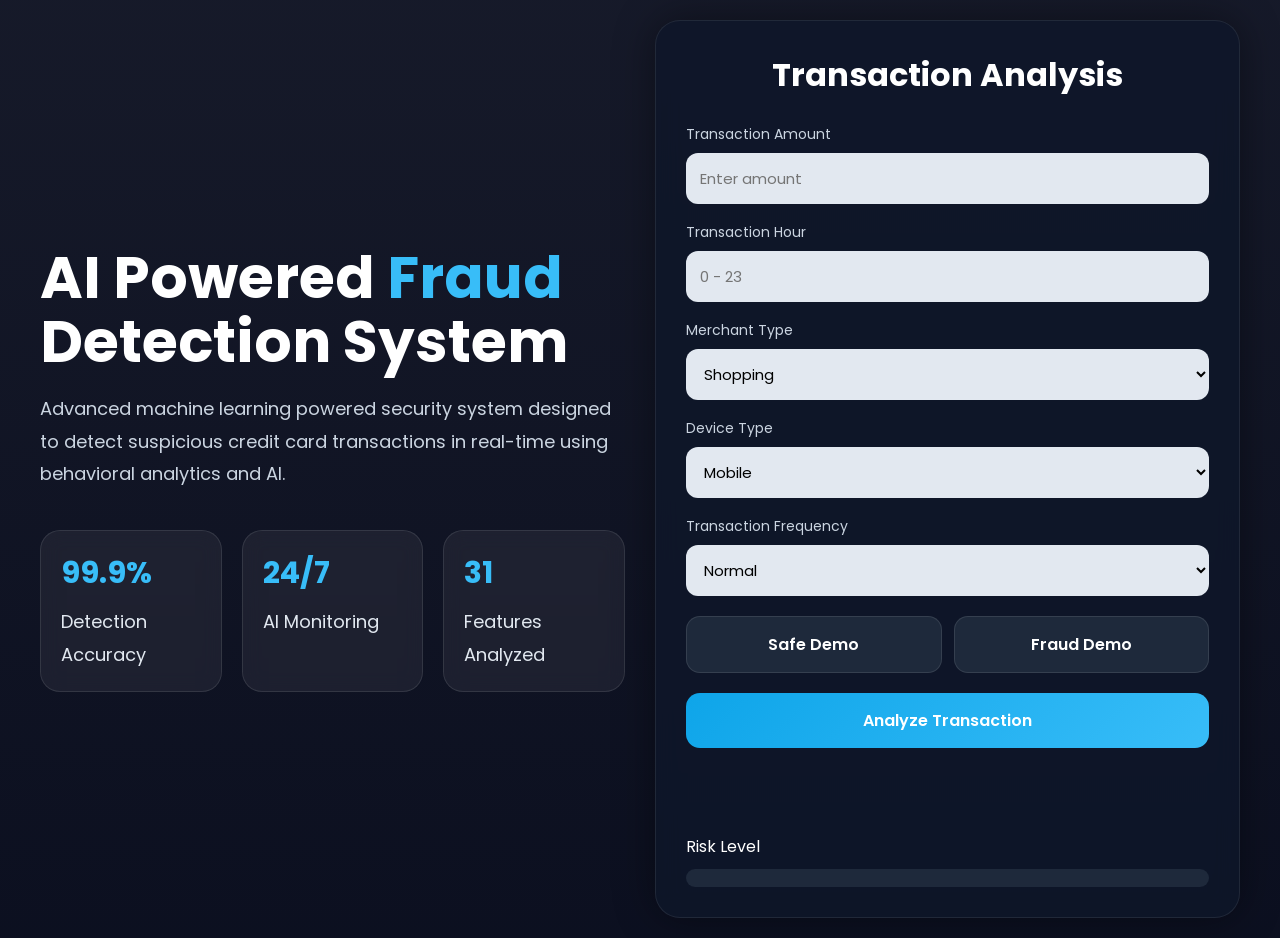
<file: templates/index.html>
<!DOCTYPE html>
<html lang="en">

<head>
  <meta charset="UTF-8">
  <meta name="viewport" content="width=device-width, initial-scale=1.0">

  <title>AI Credit Card Fraud Detection</title>

  <link rel="preconnect" href="https://fonts.googleapis.com">
  <link href="https://fonts.googleapis.com/css2?family=Poppins:wght@300;400;500;600;700&display=swap" rel="stylesheet">

  <style>

    *{
      margin:0;
      padding:0;
      box-sizing:border-box;
      font-family:'Poppins',sans-serif;
    }

    body{

      background:
      linear-gradient(rgba(2,6,23,0.92), rgba(2,6,23,0.96)),
      url('https://images.unsplash.com/photo-1550751827-4bd374c3f58b?q=80&w=2070');

      background-size:cover;
      background-position:center;

      min-height:100vh;

      display:flex;
      justify-content:center;
      align-items:center;

      padding:20px;
    }

    .container{

      width:100%;
      max-width:1200px;

      display:grid;
      grid-template-columns:1fr 1fr;

      gap:30px;
    }

    .left-panel{

      color:white;

      display:flex;
      flex-direction:column;
      justify-content:center;
    }

    .left-panel h1{

      font-size:58px;
      line-height:1.1;
      margin-bottom:20px;
    }

    .left-panel span{
      color:#38bdf8;
    }

    .left-panel p{

      color:#cbd5e1;
      line-height:1.8;
      font-size:18px;
    }

    .stats{

      display:flex;
      gap:20px;
      margin-top:40px;
    }

    .stat-box{

      flex:1;

      background:rgba(255,255,255,0.06);

      border:1px solid rgba(255,255,255,0.1);

      backdrop-filter:blur(10px);

      border-radius:20px;

      padding:20px;
    }

    .stat-box h2{

      color:#38bdf8;
      font-size:30px;
    }

    .stat-box p{

      margin-top:10px;
      color:#e2e8f0;
    }

    .card{

      background:rgba(15,23,42,0.85);

      border:1px solid rgba(255,255,255,0.08);

      backdrop-filter:blur(12px);

      border-radius:25px;

      padding:30px;

      box-shadow:0 0 40px rgba(0,0,0,0.4);
    }

    .card h2{

      color:white;

      text-align:center;

      margin-bottom:25px;

      font-size:32px;
    }

    .input-group{

      margin-bottom:18px;
    }

    label{

      display:block;

      margin-bottom:8px;

      color:#cbd5e1;

      font-size:14px;
    }

    input,select{

      width:100%;

      padding:14px;

      border:none;

      border-radius:12px;

      background:#e2e8f0;

      font-size:15px;

      outline:none;
    }

    input:focus,
    select:focus{

      box-shadow:0 0 12px #38bdf8;
    }

    .btn-group{

      display:flex;
      gap:12px;
      margin-top:20px;
    }

    button{

      flex:1;

      padding:15px;

      border:none;

      border-radius:14px;

      cursor:pointer;

      font-size:16px;

      font-weight:600;

      transition:0.3s;
    }

    .primary-btn{

      background:linear-gradient(135deg,#0ea5e9,#38bdf8);

      color:white;
    }

    .demo-btn{

      background:#1e293b;
      color:white;
      border:1px solid rgba(255,255,255,0.1);
    }

    button:hover{

      transform:translateY(-2px);
    }

    #result{

      margin-top:25px;

      padding:18px;

      border-radius:16px;

      text-align:center;

      font-size:22px;

      font-weight:600;
    }

    .safe{

      background:rgba(34,197,94,0.15);

      color:#22c55e;

      border:1px solid #22c55e;
    }

    .fraud{

      background:rgba(239,68,68,0.15);

      color:#ef4444;

      border:1px solid #ef4444;
    }

    .risk-container{

      margin-top:25px;
    }

    .risk-label{

      color:white;

      margin-bottom:10px;
    }

    .risk-meter{

      width:100%;

      height:18px;

      background:#1e293b;

      border-radius:20px;

      overflow:hidden;
    }

    #risk-bar{

      height:100%;
      width:0%;
      transition:0.5s;
    }

    @media(max-width:950px){

      .container{
        grid-template-columns:1fr;
      }

      .left-panel{
        text-align:center;
      }

      .left-panel h1{
        font-size:42px;
      }

      .stats{
        flex-direction:column;
      }
    }

  </style>
</head>

<body>

<div class="container">

  <div class="left-panel">

    <h1>
      AI Powered <span>Fraud</span><br>
      Detection System
    </h1>

    <p>
      Advanced machine learning powered security system
      designed to detect suspicious credit card transactions
      in real-time using behavioral analytics and AI.
    </p>

    <div class="stats">

      <div class="stat-box">
        <h2>99.9%</h2>
        <p>Detection Accuracy</p>
      </div>

      <div class="stat-box">
        <h2>24/7</h2>
        <p>AI Monitoring</p>
      </div>

      <div class="stat-box">
        <h2>31</h2>
        <p>Features Analyzed</p>
      </div>

    </div>

  </div>

  <div class="card">

    <h2>Transaction Analysis</h2>

    <div class="input-group">
      <label>Transaction Amount</label>
      <input type="number" id="amount" placeholder="Enter amount">
    </div>

    <div class="input-group">
      <label>Transaction Hour</label>
      <input type="number" id="hour" placeholder="0 - 23">
    </div>

    <div class="input-group">
      <label>Merchant Type</label>

      <select id="merchant">
        <option>Shopping</option>
        <option>Travel</option>
        <option>Food</option>
        <option>Electronics</option>
      </select>
    </div>

    <div class="input-group">
      <label>Device Type</label>

      <select id="device">
        <option>Mobile</option>
        <option>Laptop</option>
        <option>ATM</option>
      </select>
    </div>

    <div class="input-group">
      <label>Transaction Frequency</label>

      <select id="frequency">
        <option>Normal</option>
        <option>Unusual</option>
      </select>
    </div>

    <div class="btn-group">

      <button class="demo-btn" onclick="loadSafeDemo()">
        Safe Demo
      </button>

      <button class="demo-btn" onclick="loadFraudDemo()">
        Fraud Demo
      </button>

    </div>

    <div class="btn-group">

      <button class="primary-btn" onclick="predictFraud()">
        Analyze Transaction
      </button>

    </div>

    <div id="result"></div>

    <div class="risk-container">

      <div class="risk-label">
        Risk Level
      </div>

      <div class="risk-meter">
        <div id="risk-bar"></div>
      </div>

    </div>

  </div>

</div>

<script>

function generateFeatures(){

    const amount =
      parseFloat(document.getElementById("amount").value);

    const hour =
      parseFloat(document.getElementById("hour").value);

    const merchant =
      document.getElementById("merchant").value;

    const device =
      document.getElementById("device").value;

    const frequency =
      document.getElementById("frequency").value;

    let features = new Array(31).fill(0);

    features[0] = hour * 100;

    features[29] = amount;

    features[30] = hour;

    if(amount > 5000){

        features[1] = -10;
        features[2] = 8;
        features[3] = -12;
    }

    if(frequency === "Unusual"){

        features[4] = 10;
        features[5] = -8;
    }

    if(device === "ATM"){

        features[6] = -5;
    }

    return features;
}

async function predictFraud(){

    const features = generateFeatures();

    const response = await fetch("/predict",{

        method:"POST",

        headers:{
            "Content-Type":"application/json"
        },

        body:JSON.stringify({
            features:features
        })

    });

    const data = await response.json();

    const resultDiv =
      document.getElementById("result");

    const riskBar =
      document.getElementById("risk-bar");

    resultDiv.innerHTML =
      data.prediction || data.error;

    if(data.prediction.includes("Fraud")){

        resultDiv.className = "fraud";

        riskBar.style.width = "90%";

        riskBar.style.background =
          "#ef4444";

    }else{

        resultDiv.className = "safe";

        riskBar.style.width = "20%";

        riskBar.style.background =
          "#22c55e";
    }
}

function loadSafeDemo(){

    document.getElementById("amount").value = 120;

    document.getElementById("hour").value = 14;

    document.getElementById("merchant").value =
      "Shopping";

    document.getElementById("device").value =
      "Mobile";

    document.getElementById("frequency").value =
      "Normal";
}

function loadFraudDemo(){

    document.getElementById("amount").value = 15000;

    document.getElementById("hour").value = 3;

    document.getElementById("merchant").value =
      "Electronics";

    document.getElementById("device").value =
      "ATM";

    document.getElementById("frequency").value =
      "Unusual";
}

</script>

</body>
</html>
</file>
